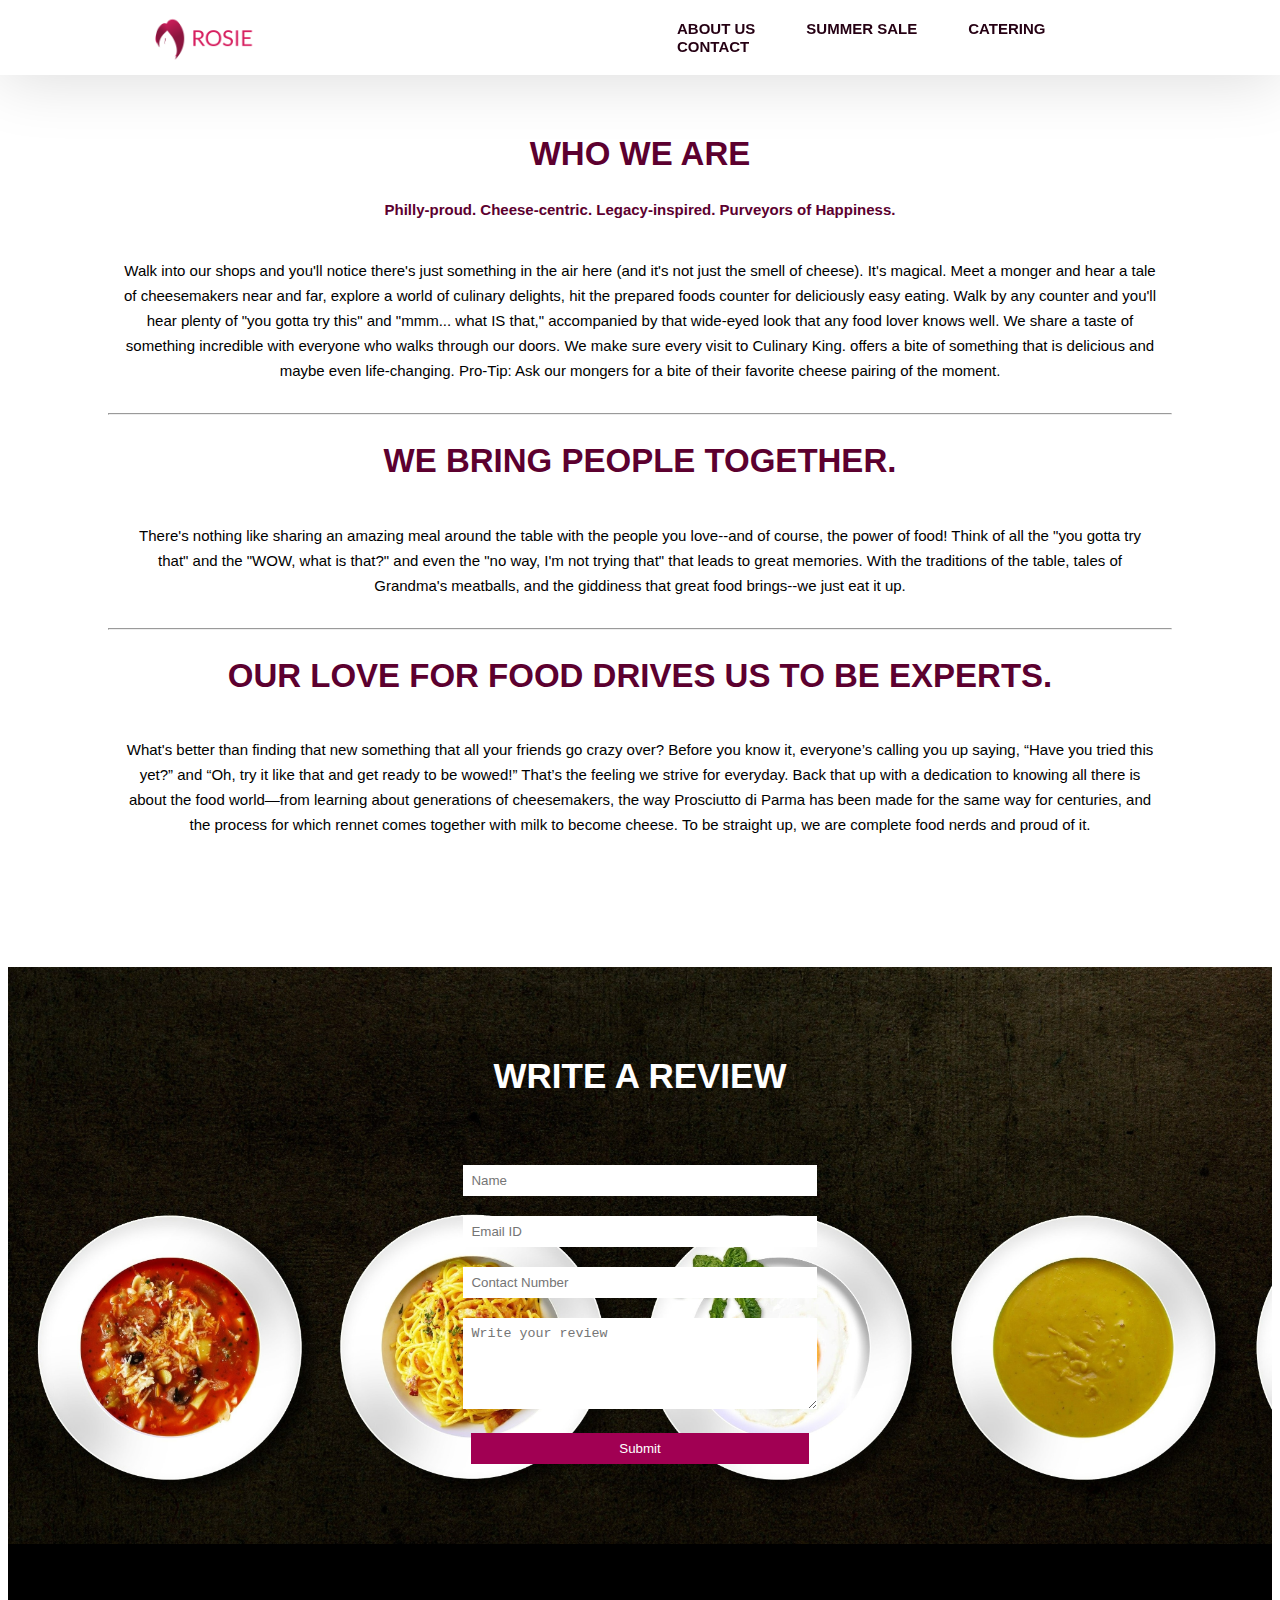
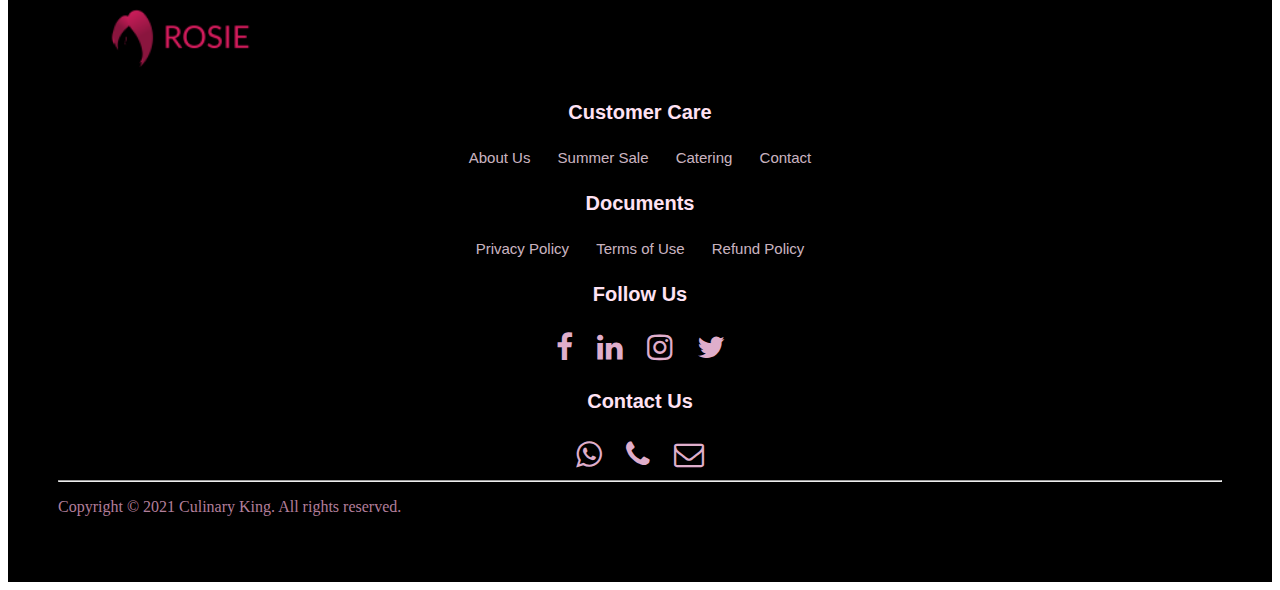
<file: about.html>
<!DOCTYPE html>
<html lang="en">
<head>
    <meta charset="UTF-8">
    <meta http-equiv="X-UA-Compatible" content="IE=edge">
    <meta name="viewport" content="initial-scale=1.0">
    <title>Culinary King | About Us</title>
    <link rel="stylesheet" href="style.css">
    <link rel="stylesheet" href="https://cdnjs.cloudflare.com/ajax/libs/font-awesome/4.7.0/css/font-awesome.min.css">
</head>
<body>
    <!-- ----------------------------------------NAVBAR----------------------------------------------------->
    <nav class="nav nav_top">
        <div class="logo">
            <a href="index.html"><img src="logo.png" width="250"></a>
        </div>
        <div class="nav_side">
            <a href="about.html">ABOUT US</a>
            <a href="summer.html">SUMMER SALE</a>
            <a href="catering.html">CATERING</a>
            <a href="contact.html">CONTACT</a>
        </div>
    </nav>
    <!-- -------------------------------------------ABOUT US--------------------------------------------------------->
    <div class="about_us" style="padding-top:100px;">
        <h2>WHO WE ARE</h2>
        <div class="about_content">
            <h5>Philly-proud. Cheese-centric. Legacy-inspired. Purveyors of Happiness.</h5>
            <p>Walk into our shops and you'll notice there's just something in the air here (and it's not just the smell of cheese). It's magical. Meet a monger and hear a tale of cheesemakers near and far, explore a world of culinary delights, hit the prepared foods counter for deliciously easy eating. Walk by any counter and you'll hear plenty of "you gotta try this" and "mmm... what IS that," accompanied by that wide-eyed look that any food lover knows well. We share a taste of something incredible with everyone who walks through our doors. We make sure every visit to Culinary King. offers a bite of something that is delicious and maybe even life-changing. Pro-Tip: Ask our mongers for a bite of their favorite cheese pairing of the moment.</p>
        </div>
        <hr>
        <h2>WE BRING PEOPLE TOGETHER.</h2>
        <p>There's nothing like sharing an amazing meal around the table with the people you love--and of course, the power of food! Think of all the "you gotta try that" and the "WOW, what is that?" and even the "no way, I'm not trying that" that leads to great memories. With the traditions of the table, tales of Grandma's meatballs, and the giddiness that great food brings--we just eat it up.</p>
        <hr>
        <h2>OUR LOVE FOR FOOD DRIVES US TO BE EXPERTS.</h2>
        <p>What's better than finding that new something that all your friends go crazy over? Before you know it, everyone’s calling you up saying, “Have you tried this yet?” and “Oh, try it like that and get ready to be wowed!” That’s the feeling we strive for everyday. Back that up with a dedication to knowing all there is about the food world—from learning about generations of cheesemakers, the way Prosciutto di Parma has been made for the same way for centuries, and the process for which rennet comes together with milk to become cheese. To be straight up, we are complete food nerds and proud of it.</p>
    </div>
    <!-- --------------------------------------------FEED--------------------------------------------------------->
    <div class="feed">
        <h2>WRITE A REVIEW</h2>
        <div class="feed_form" method="post">
        <form name="submit-googlesheet">
            <input type="text" name="Name" placeholder="Name"><br>
            <input type="email" name="Email" placeholder="Email ID"><br>
            <input type="text" name="Number" placeholder="Contact Number"><br>
            <textarea rows="5" cols="7" name="Review" placeholder="Write your review"></textarea><br>
            <button type="submit">Submit</button>
        </form>
        </div>
    </div>
    <!-- --------------------------------------------FOOTER-------------------------------------------------------->
    <footer>
        <div class="footer_logo">
            <a href="index.html"><img src="logo.png" width="250"></a>
        </div>
        <div class="pages">  
            <h3>Customer Care</h3>
            <a href="about.html">About Us</a>|
            <a href="summer.html">Summer Sale</a>|
            <a href="catering.html">Catering</a>|
            <a href="contact.html">Contact</a>
        </div>
        <div class="doc">
            <h3>Documents</h3>
            <a href="#">Privacy Policy</a>|
            <a href="#">Terms of Use</a>|
            <a href="#">Refund Policy</a>
        </div>
        <div class="social">
            <h3>Follow Us</h3>
            <a href="https://www.facebook.com/" target="_blank"><i class="fa fa-facebook" aria-hidden="true"></i></a>
            <a href="https://www.linkedin.com/" target="_blank"><i class="fa fa-linkedin" aria-hidden="true"></i></a>
            <a href="#"><i class="fa fa-instagram" aria-hidden="true"></i></a>
            <a href="#"><i class="fa fa-twitter" aria-hidden="true"></i></a>
        </div>
        <div class="contact">
            <h3>Contact Us</h3>
            <a href="https://api.WhatsApp.com/send?phone=+910000000000" target="_blank"><i class="fa fa-whatsapp" aria-hidden="true"></i></a>
            <a href="tel: +910000000000"><i class="fa fa-phone" aria-hidden="true"></i></a>
            <a href="mailto: roshnideyic365@gmail.com"><i class="fa fa-envelope-o" aria-hidden="true"></i></a>
        </div>
        <hr>
        <p>Copyright &copy; 2021 Culinary King. All rights reserved.</p>
    </footer>

<script type="text/javascript">
    const scriptURL = 'https://script.google.com/macros/s/AKfycbzmY7HJmUEupsd8UBLj-aTxEsPcKQEWFYaxFA44IcIYrYCjanY1WcTF4zyKYXFQubtbTA/exec'
            const form = document.forms['submit-googlesheet']
          
            form.addEventListener('submit', e => {
              e.preventDefault()
              fetch(scriptURL, { method: 'POST', body: new FormData(form)})
                .then(response => alert("Thanks you for your valuable feedback!"))
                .catch(error => console.error('Error!', error.message))
            })
          
</script>
</body>
</html>
</file>
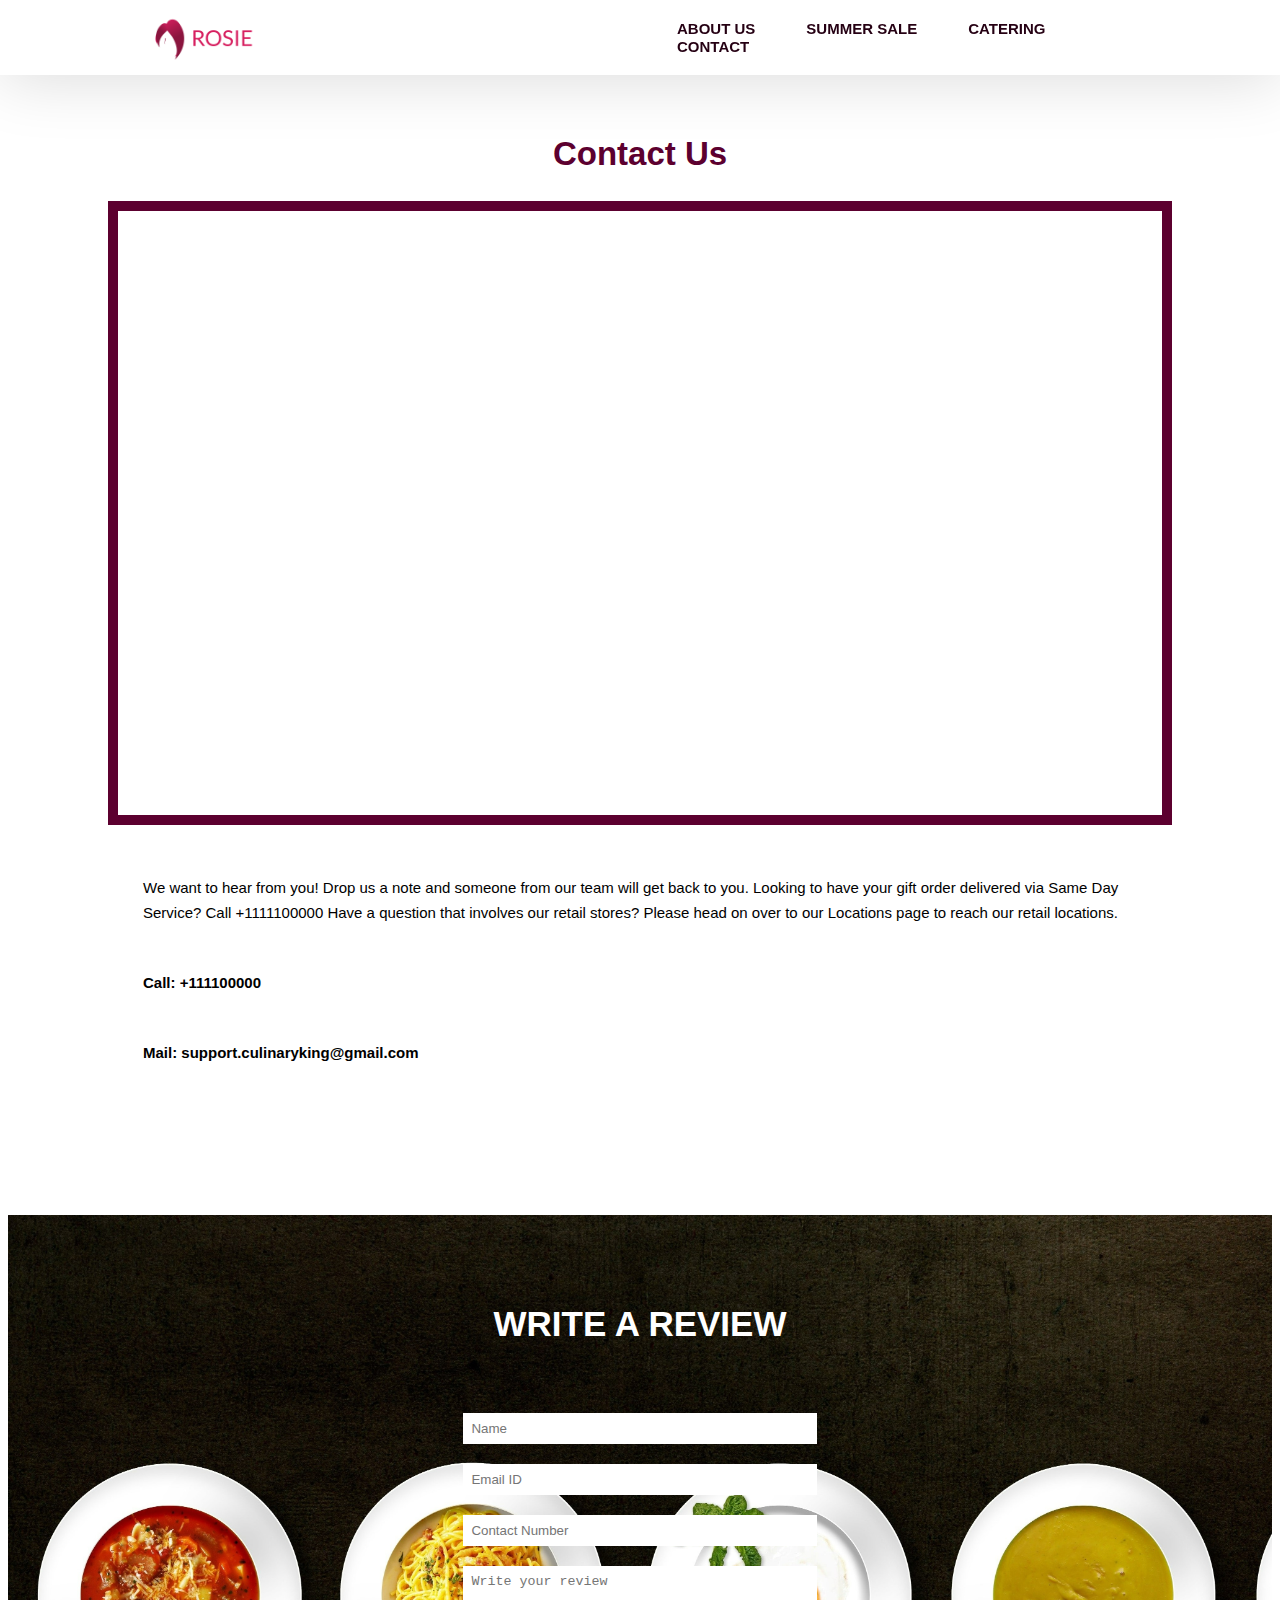
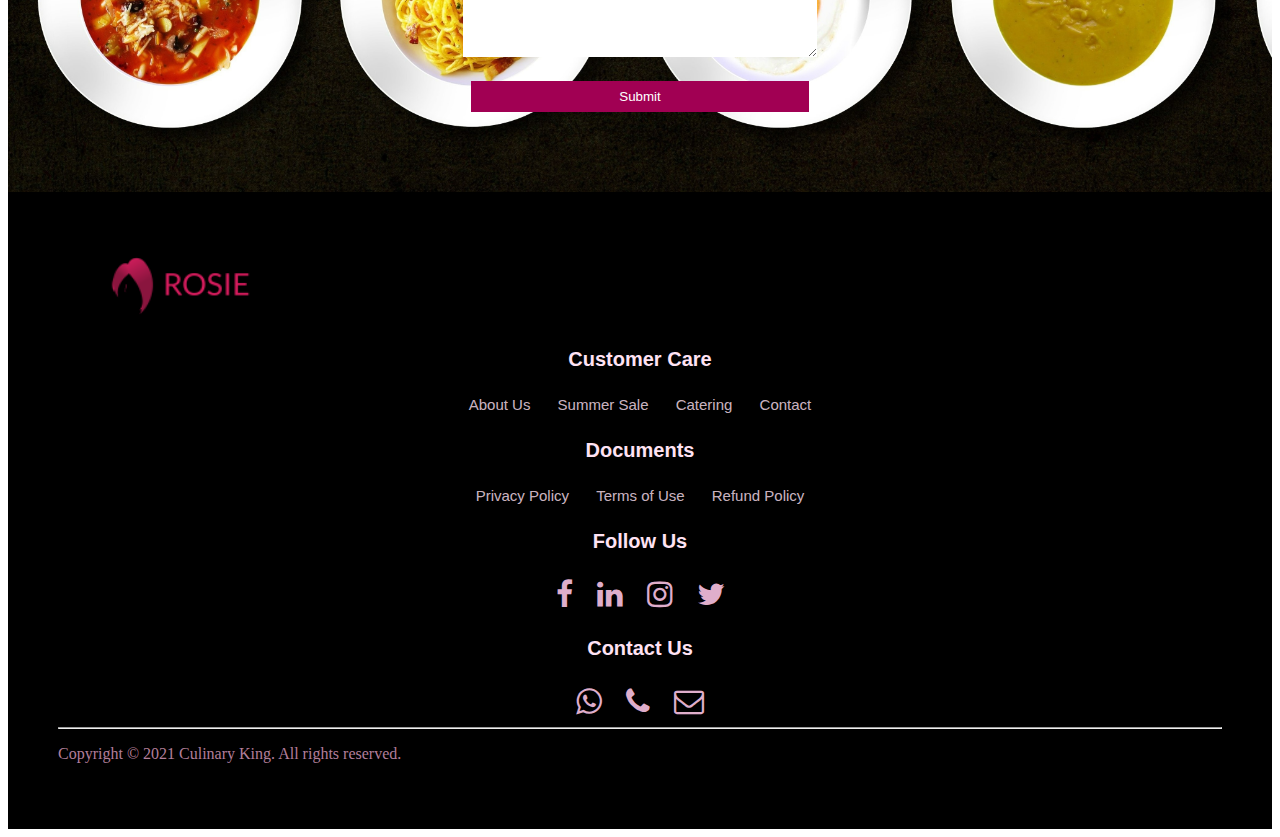
<file: contact.html>
<!DOCTYPE html>
<html lang="en">
<head>
    <meta charset="UTF-8">
    <meta http-equiv="X-UA-Compatible" content="IE=edge">
    <meta name="viewport" content="initial-scale=1.0">
    <title>Culinary King | Contact</title>
    <link rel="stylesheet" href="style.css">
    <link rel="stylesheet" href="https://cdnjs.cloudflare.com/ajax/libs/font-awesome/4.7.0/css/font-awesome.min.css">
</head>
<body>
    <!-- ----------------------------------------NAVBAR----------------------------------------------------->
    <nav class="nav nav_top">
        <div class="logo">
            <a href="index.html"><img src="logo.png" width="250"></a>
        </div>
        <div class="nav_side">
            <a href="about.html">ABOUT US</a>
            <a href="summer.html">SUMMER SALE</a>
            <a href="catering.html">CATERING</a>
            <a href="contact.html">CONTACT</a>
        </div>
    </nav>
    <!-- --------------------------------------------CONTACT-------------------------------------------------------->
    <div class="contact_container" style="padding-top:100px;">
        <h2>Contact Us</h2>
        <div class="g_map">
            <iframe src="https://www.google.com/maps/embed?pb=!1m18!1m12!1m3!1d3340544.4960977174!2d-121.88102652009785!3d35.150373310697375!2m3!1f0!2f0!3f0!3m2!1i1024!2i768!4f13.1!3m3!1m2!1s0x808fba02425dad8f%3A0x6c296c66619367e0!2sGoogleplex!5e0!3m2!1sen!2sin!4v1628463464648!5m2!1sen!2sin" width="100%" height="600" style="border:0;" allowfullscreen="" loading="lazy"></iframe>
        </div>
        <div class="contact_content">
            <p>We want to hear from you! Drop us a note and someone from our team will get back to you.
                Looking to have your gift order delivered via Same Day Service? Call +1111100000
                Have a question that involves our retail stores? Please head on over to our Locations page to reach our retail locations.</p>
            <p><b>Call: +111100000</b></p>
            <p><b>Mail: support.culinaryking@gmail.com</b></p>
        </div>
    </div>
    <!-- --------------------------------------------FEED--------------------------------------------------------->
    <div class="feed">
        <h2>WRITE A REVIEW</h2>
        <div class="feed_form" method="post">
        <form name="submit-googlesheet">
            <input type="text" name="Name" placeholder="Name"><br>
            <input type="email" name="Email" placeholder="Email ID"><br>
            <input type="text" name="Number" placeholder="Contact Number"><br>
            <textarea rows="5" cols="7" name="Review" placeholder="Write your review"></textarea><br>
            <button type="submit">Submit</button>
        </form>
        </div>
    </div>
    <!-- --------------------------------------------FOOTER-------------------------------------------------------->
    <footer>
        <div class="footer_logo">
            <a href="index.html"><img src="logo.png" width="250"></a>
        </div>
        <div class="pages">  
            <h3>Customer Care</h3>
            <a href="about.html">About Us</a>|
            <a href="summer.html">Summer Sale</a>|
            <a href="catering.html">Catering</a>|
            <a href="contact.html">Contact</a>
        </div>
        <div class="doc">
            <h3>Documents</h3>
            <a href="#">Privacy Policy</a>|
            <a href="#">Terms of Use</a>|
            <a href="#">Refund Policy</a>
        </div>
        <div class="social">
            <h3>Follow Us</h3>
            <a href="https://www.facebook.com/" target="_blank"><i class="fa fa-facebook" aria-hidden="true"></i></a>
            <a href="https://www.linkedin.com/" target="_blank"><i class="fa fa-linkedin" aria-hidden="true"></i></a>
            <a href="#"><i class="fa fa-instagram" aria-hidden="true"></i></a>
            <a href="#"><i class="fa fa-twitter" aria-hidden="true"></i></a>
        </div>
        <div class="contact">
            <h3>Contact Us</h3>
            <a href="https://api.WhatsApp.com/send?phone=+910000000000" target="_blank"><i class="fa fa-whatsapp" aria-hidden="true"></i></a>
            <a href="tel: +910000000000"><i class="fa fa-phone" aria-hidden="true"></i></a>
            <a href="mailto: roshnideyic365@gmail.com"><i class="fa fa-envelope-o" aria-hidden="true"></i></a>
        </div>
        <hr>
        <p>Copyright &copy; 2021 Culinary King. All rights reserved.</p>
    </footer>

<script type="text/javascript">
    const scriptURL = 'https://script.google.com/macros/s/AKfycbzmY7HJmUEupsd8UBLj-aTxEsPcKQEWFYaxFA44IcIYrYCjanY1WcTF4zyKYXFQubtbTA/exec'
            const form = document.forms['submit-googlesheet']
          
            form.addEventListener('submit', e => {
              e.preventDefault()
              fetch(scriptURL, { method: 'POST', body: new FormData(form)})
                .then(response => alert("Thanks you for your valuable feedback!"))
                .catch(error => console.error('Error!', error.message))
            })
          
</script>
</body>
</html>
</file>
<file: style.css>
/*------------------------------------------------NAVBAR----------------------------------------*/
.nav
{
    background-color: white;
    z-index: 9;
    padding-left: 50px;
    padding-right: 50px;
    display:flex;
    box-shadow: 0px 3px 65px 0px rgba(0,0,0,.15);
}
.nav_top
{
    position:fixed;
    top:0;
    right:0;
    left:0;
}
.logo
{
    float:left;
    width: 50%;
}
.logo img
{
    padding: 8px;
    width:30%;
    margin-left:10%;
}
.nav_side
{
    float:right;
    width:45%;
    margin-top: 20px;
}
.nav_side a
{
    text-decoration: none;
    margin-right: 10px;
    margin-left:22px;
    margin-top: 20px;
    padding-top: 20px;
    padding-left: 15px;
    color: rgb(37, 0, 19);
    font-weight: bold;
    font-family: Avantgarde, TeX Gyre Adventor, URW Gothic L, sans-serif;
    font-size: 15px;
    justify-content: center;
    align-items: center;
    align-content: center;
    text-align: center;
    
}
.nav_side a:hover
{
    color: rgb(253, 0, 84);
    transition: all 1s ease;
}
/*-------------------------------------------FIRST CAROUSEL----------------------------------------*/
.slide
{
    padding:0px;
    height: 30px;
}
.slide .slide_container
{
    text-align:center;
}
.slide .slide_container .carousel-inner
{
    box-shadow: none;
}
.slide .slide_container .item
{
    width:100%;;
    box-shadow: none;
}
.slide .slide_container .item .item_img
{
    width:100%;
    overflow:hidden;
    text-align:center;
}
.slide .slide_container .item .item_img img
{
    width:100%;
    overflow: hidden;
    height: 530px;
}
.slide_con
{
    background-image: url("back.jpg");
    background-position: center;
    background-size: cover;
    background-repeat: no-repeat;
    background-attachment: fixed;
    height: 90vh;
}
.slide_con .slide_content
{
    padding-top: 10%;
    margin-left: 10%;
    margin-right: 10%;
}
.slide_con .slide_content h2
{
    color: white;
    font-size: 430%;
    font-family: Avantgarde, TeX Gyre Adventor, URW Gothic L, sans-serif;
    font-weight: bolder;
    text-align: center;
    line-height: 35px;
    position: relative;
}
.slide_con .slide_content h2 span
{
    font-size:40%;
    opacity: 0.9;
    font-weight: 400;
    line-height: 20px;
}
.slide_con .slide_content .slide_btn
{
    margin-top:10%;
    text-align: center;
    width:100%;
    position: relative;
}
.slide_con .slide_content .slide_btn a
{
    text-decoration: none;
    font-size: large;
    margin:32%;
    padding: 10px 20px;
    font-weight: bold;
    color: white;
    font-family: Avantgarde, TeX Gyre Adventor, URW Gothic L, sans-serif;
    text-align: center;
    border: 4px solid white;
    border-radius: 10px;
    transition: 0.5s;
}
.slide_con .slide_content .slide_btn a:hover
{
    background-color: white;
    color: rgb(37, 0, 19);
    border: none;
    border-bottom: 4px solid orange;
    transition:0.5s;
}
/*------------------------------------------------SIDE----------------------------------------*/
.side 
{
    margin-top:5%;
    margin-bottom: 5%;
    display: flex;
    text-align: center;
    font-family: Avantgarde, TeX Gyre Adventor, URW Gothic L, sans-serif;
}
.side .left
{
    float: left;
}
.side .right
{
    float:right;
    padding-left: 10%;
}
.side .right h2
{
    font-size: 250%;
}
.side .right p
{
    width: 50%;
    font-size: 140%;
    margin-left:25%;
    margin-top: 8%;
}
.side .right .side_btn
{
    margin-top:3%;
}
.side .right .side_btn a
{
    text-decoration: none;
    font-size: large;
    margin:32%;
    padding: 10px 20px;
    font-weight: bold;
    color: black;
    font-family: Avantgarde, TeX Gyre Adventor, URW Gothic L, sans-serif;
    text-align: center;
    border: 4px solid black;
    border-radius: 10px;
    transition: 0.5s;
}
.side .right .side_btn a:hover
{
    background-color: black;
    color: white;
    border: none;
    border-bottom: 4px solid rgb(255, 34, 144);
    transition:0.5s;
}

/*------------------------------------------------MAIN----------------------------------------*/
.main
{
    background-image: url("back.jpg");
    background-position: center;
    background-size: cover;
    background-repeat: no-repeat;
    background-attachment: fixed;
    height: 60vh;
}
.main .main_content
{
    padding: 100px;
    text-align: center;
}
.main .main_content h2
{
    color: white;
    background-color: rgb(0, 53, 0);
    font-size: 38px;
    font-family: Avantgarde, TeX Gyre Adventor, URW Gothic L, sans-serif;
    font-weight: bolder;
    text-align: center;
    line-height: 35px;
    width:50%;
    padding: 50px;
    padding-left: 100px;
    padding-right: 100px;
    border-radius: 50%;
    margin-left: 250px;
    margin-right: 200px;
    margin-top: -10px;
    border: 6px solid rgb(7, 126, 80);
    box-shadow: 6px 6px rgba(0,0,0,.45);
}
.main .main_content h2 span
{
    font-size:30%;
    opacity: 0.9;
    font-weight: 400;
    line-height: 20px;
    font-family: Avantgarde, TeX Gyre Adventor, URW Gothic L, sans-serif;
}
/*--------------------------------------------PRODUCTS----------------------------------------*/
.product
{
    padding-bottom: 50px;
}
.product h2
{
    font-family: Avantgarde, TeX Gyre Adventor, URW Gothic L, sans-serif;
    color: rgb(92, 0, 47);
    font-size: 35px;
    text-align: center;
    padding: 20px;
}
.product .product_container
{
    display:flex;
    margin-left: 5%;
    margin-right: 5%;
}
.product .product_container .item
{
    width:25%;
    margin: 10px;
    height: 10%;
}
.product .product_container .item:hover
{
    box-shadow:0px 3px 65px 0px rgb(255, 189, 165);
}
.product .product_container .item .item_img
{
    width:100%;
    height: 20%;
    overflow:hidden;
}
.product .product_container .item .item_img img
{
    width:100%;
    height: 20%;
}
.product .product_container .item .item_content
{
    text-align: center;
}
.product .product_container .item .item_content h3
{
    font-size: 15px;
    font-family: Avantgarde, TeX Gyre Adventor, URW Gothic L, sans-serif;
    line-height: 2px;
}
.product .product_container .item .item_content p
{
    font-size: 15px;
    line-height: 15px;
    font-family: Avantgarde, TeX Gyre Adventor, URW Gothic L, sans-serif;
}
.product .product_container .item .item_content a
{
    text-decoration: none;
    padding: 5px 10px;
    font-weight: bold;
    color:rgb(212, 0, 106);
    font-family: Avantgarde, TeX Gyre Adventor, URW Gothic L, sans-serif;
    text-align: center;
    border: 3px solid rgb(212, 0, 106);
    transition: 0.5s;
}
.product .product_container .item .item_content a:hover
{
    background-color: rgb(212, 0, 106);
    color: white;
    border: none;
    transition:0.5s;
}
/*--------------------------------------------KEY HIGHLIGHTS----------------------------------------*/
.keypoint
{
    padding:20px;
}
.keypoint h2
{
    font-family: Avantgarde, TeX Gyre Adventor, URW Gothic L, sans-serif;
    color: rgb(92, 0, 47);
    font-size: 35px;
    text-align: center;
}
.keypoint .key_container
{
    display: flex;
}
.keypoint .key_container .key_content
{
    width:40%;
    padding:20px;
    float:right;
    margin-left: 10%;
}
.keypoint .key_container .key_content li
{
    list-style: none;
    margin:15px;
    padding:20px;
    border-left:2px solid rgb(161, 0, 83);
    color: rgb(37, 0, 19);
    font-size:17px;
    text-align: left;
    font-family: Avantgarde, TeX Gyre Adventor, URW Gothic L, sans-serif;
    box-shadow: 0px 3px 20px 0px rgba(0,0,0,0.2);
}
.keypoint .key_container .key_img
{
    width:40%;
    float:left;
    margin-left:100px;
}
.keypoint .key_container .key_img img
{
    width:100%;

}
/*--------------------------------------------TEAM----------------------------------------*/
.team
{
    padding: 50px;
}
.team h2
{
    font-family: Avantgarde, TeX Gyre Adventor, URW Gothic L, sans-serif; 
    color: rgb(92, 0, 47);
    font-size: 35px;
    text-align: center;
}
.team .team_container
{
    display: flex;
}
.team .team_container .team_video
{
    width:50%;
    padding:20px;
}
.team .team_container .team_video video
{
    width:100%;
    border: 8px solid rgb(161, 0, 83);
    outline: none;
}
.team .team_container .team_content
{
    width:40%;
    padding:20px;
    margin-left:50px;
    margin-top: 4%;
    font-size: large;
    font-family: Avantgarde, TeX Gyre Adventor, URW Gothic L, sans-serif; 
}
/*--------------------------------------------FEED----------------------------------------*/
.feed
{
    background-image: url("feed.jpg");
    background-size:cover;
    padding: 50px;
    text-align: center;
    font-family: Avantgarde, TeX Gyre Adventor, URW Gothic L, sans-serif; 
}
.feed h2
{
    font-family: Avantgarde, TeX Gyre Adventor, URW Gothic L, sans-serif; 
    color: white;
    font-size: 35px;
    text-align: center;
    padding: 10px;
}
.feed .feed_form
{
    text-align: center;
}
.feed .feed_form form
{
    padding:20px;
}
.feed .feed_form form input
{
    width:30%;
    margin: 10px;
    padding: 8px;
    outline: none;
    border:none;
}
.feed .feed_form form textarea
{
    width:30%;
    margin: 10px;
    padding: 8px;
    outline: none;
    border:none;
}
.feed .feed_form form button
{
    width:30%;
    margin: 10px;
    padding: 8px;
    outline: none;
    border:none;
    background-color: rgb(161, 0, 83);
    color: white;
    border: 5px;
}
/*--------------------------------------------FOOTER----------------------------------------*/
footer
{
    background-color: black;
    padding:50px;
}
footer .pages
{
    text-align: center;
}
footer .pages h3
{
    color: rgb(255, 226, 243);
    font-size: 20px;
    font-family: Avantgarde, TeX Gyre Adventor, URW Gothic L, sans-serif; 
    padding: 5px;
    font-weight: bold;
}
footer .pages a
{
    text-decoration: none;
    margin:10px;
    color: rgba(255, 226, 243, 0.808);
    font-size: 15px;
    font-family: Avantgarde, TeX Gyre Adventor, URW Gothic L, sans-serif; 
}
footer .pages a:hover
{
    color:white;
}
footer .doc
{
    text-align: center;
}
footer .doc h3
{
    color: rgb(255, 226, 243);
    font-size: 20px;
    font-family: Avantgarde, TeX Gyre Adventor, URW Gothic L, sans-serif;
    padding: 5px;
    font-weight: bold;
}
footer .doc a
{
    text-decoration: none;
    margin:10px;
    color: rgba(255, 226, 243, 0.808);
    font-size: 15px;
    font-family: Avantgarde, TeX Gyre Adventor, URW Gothic L, sans-serif;
}
footer .doc a:hover
{
    color:white;
}
footer .social
{
    text-align: center;
}
footer .social h3
{
    color: rgb(255, 226, 243);
    font-size: 20px;
    font-family: Avantgarde, TeX Gyre Adventor, URW Gothic L, sans-serif;
    padding: 5px;
    font-weight: bold;
}
footer .contact
{
    text-align: center;
}
footer .contact h3
{
    color: rgb(255, 226, 243);
    font-size: 20px;
    font-family: Avantgarde, TeX Gyre Adventor, URW Gothic L, sans-serif;
    padding: 5px;
    font-weight: bold;
}
footer .social a
{
    font-size: 30px;
    text-decoration: none;;
    color:rgba(247, 193, 224, 0.904);
    margin:10px;
}
footer .social a:hover
{
    color:white;
}
footer .contact a
{
    font-size: 30px;
    text-decoration: none;;
    color:rgba(247, 193, 224, 0.904);
    margin:10px;
}
footer .contact a:hover
{
    color:white;
}
footer p
{
    color:rgba(247, 178, 217, 0.726);
}
/*--------------------------------------------ABOUT US---------------------------------------*/
.about_us
{
    padding:100px;
}
.about_us h2
{
    font-family: Avantgarde, TeX Gyre Adventor, URW Gothic L, sans-serif;
    color: rgb(92, 0, 47);
    font-size: 33px;
    text-align: center;
}
.about_us h5
{
    font-family: Avantgarde, TeX Gyre Adventor, URW Gothic L, sans-serif;
    color: rgb(92, 0, 47);
    font-size: 15px;
    text-align: center;
}
.about_us p
{
    text-align: center;
    padding:15px;
    font-size: 15px;
    font-family: Avantgarde, TeX Gyre Adventor, URW Gothic L, sans-serif; 
    line-height: 25px;
}
/*--------------------------------------------CONTACT---------------------------------------*/
.contact_container
{
    padding: 100px;;
}
.contact_container h2
{
    font-family: Avantgarde, TeX Gyre Adventor, URW Gothic L, sans-serif;
    color: rgb(92, 0, 47);
    font-size: 33px;
    text-align: center;
}
.contact_container .g_map
{
    border:10px solid rgb(92, 0, 47);
}
.contact_container .contact_content
{
    padding:20px;
}
.contact_container .contact_content p
{
    padding:15px;
    font-size: 15px;
    font-family: Avantgarde, TeX Gyre Adventor, URW Gothic L, sans-serif; 
    line-height: 25px;
}
/*--------------------------------------------CATERING---------------------------------------*/
</file>
